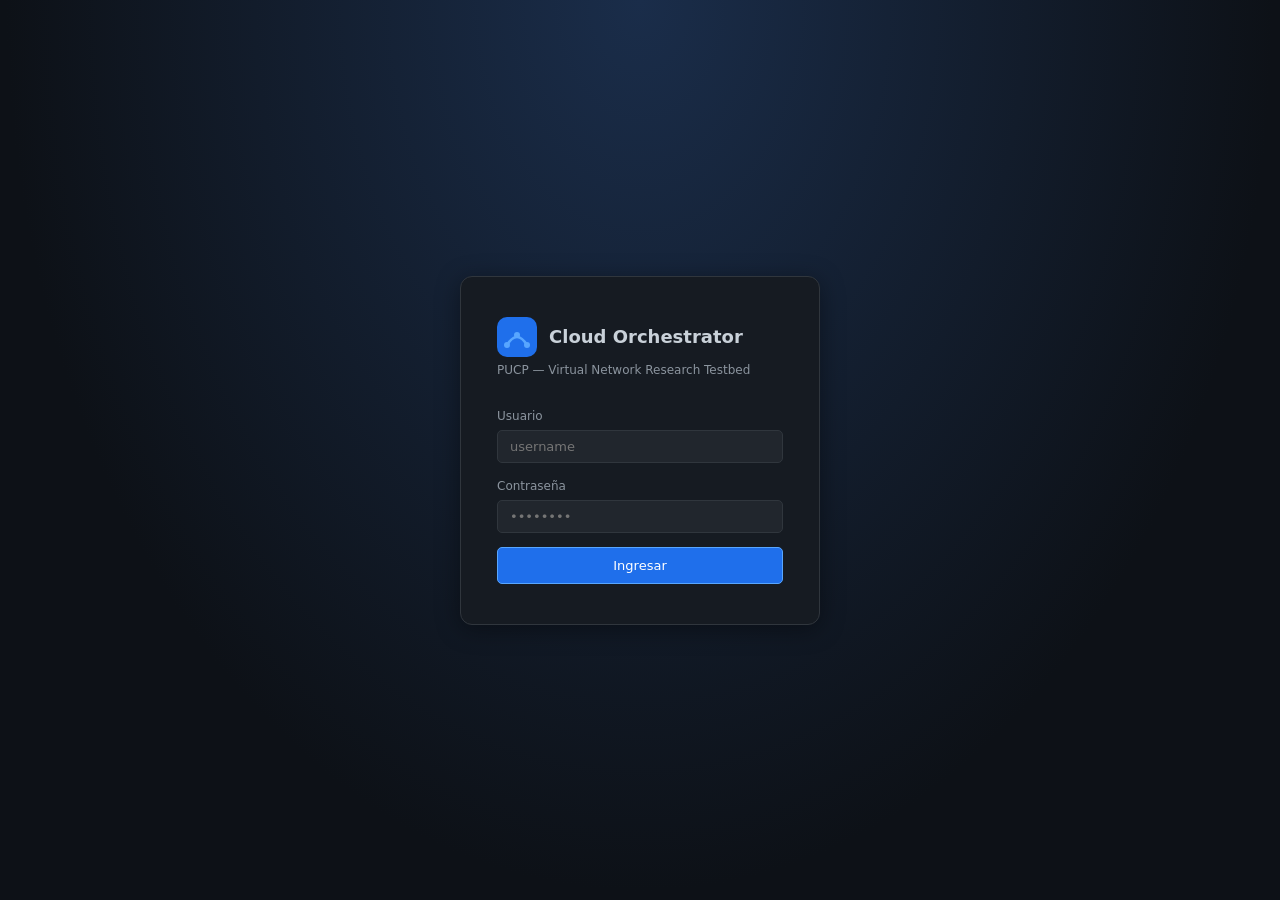
<file: frontend/index.html>
<!DOCTYPE html>
<html lang="es">
<head>
  <meta charset="UTF-8" />
  <meta name="viewport" content="width=device-width, initial-scale=1.0" />
  <title>PUCP Cloud Orchestrator</title>
  <link rel="stylesheet" href="style.css" />
</head>
<body>

  <!-- ── LOGIN ─────────────────────────────────────────────── -->
  <div id="login-page">
    <div class="login-card">
      <div class="login-logo">
        <svg width="40" height="40" viewBox="0 0 40 40" fill="none">
          <rect width="40" height="40" rx="10" fill="#1f6feb"/>
          <path d="M10 28 Q20 12 30 28" stroke="#58a6ff" stroke-width="2.5" fill="none" stroke-linecap="round"/>
          <circle cx="10" cy="28" r="3" fill="#58a6ff"/>
          <circle cx="20" cy="18" r="3" fill="#58a6ff"/>
          <circle cx="30" cy="28" r="3" fill="#58a6ff"/>
        </svg>
        <span>Cloud Orchestrator</span>
      </div>
      <p class="login-subtitle">PUCP — Virtual Network Research Testbed</p>
      <form id="login-form">
        <div class="field">
          <label>Usuario</label>
          <input type="text" id="inp-username" placeholder="username" autocomplete="username" required />
        </div>
        <div class="field">
          <label>Contraseña</label>
          <input type="password" id="inp-password" placeholder="••••••••" autocomplete="current-password" required />
        </div>
        <button type="submit" class="btn btn-primary btn-full" id="btn-login">Ingresar</button>
        <p id="login-error" class="error-msg hidden"></p>
      </form>
    </div>
  </div>

  <!-- ── APP SHELL ─────────────────────────────────────────── -->
  <div id="app" class="hidden">

    <aside class="sidebar">
      <div class="sidebar-brand">
        <svg width="24" height="24" viewBox="0 0 40 40" fill="none">
          <path d="M10 28 Q20 12 30 28" stroke="#58a6ff" stroke-width="2.5" fill="none" stroke-linecap="round"/>
          <circle cx="10" cy="28" r="3" fill="#58a6ff"/>
          <circle cx="20" cy="18" r="3" fill="#58a6ff"/>
          <circle cx="30" cy="28" r="3" fill="#58a6ff"/>
        </svg>
        <span>Cloud Orchestrator</span>
      </div>

      <nav id="sidebar-nav" class="sidebar-nav"></nav>

      <div class="sidebar-footer">
        <div class="user-chip">
          <div class="user-avatar" id="user-avatar">?</div>
          <div class="user-info">
            <span class="user-name" id="user-name">—</span>
            <span class="role-badge" id="user-role-badge">—</span>
          </div>
        </div>
        <button class="btn-icon" id="btn-logout" title="Cerrar sesión">
          <svg width="18" height="18" viewBox="0 0 24 24" fill="none" stroke="currentColor" stroke-width="2">
            <path d="M9 21H5a2 2 0 0 1-2-2V5a2 2 0 0 1 2-2h4"/>
            <polyline points="16 17 21 12 16 7"/>
            <line x1="21" y1="12" x2="9" y2="12"/>
          </svg>
        </button>
      </div>
    </aside>

    <div class="main-wrapper">
      <header class="topbar">
        <h1 id="topbar-title">Dashboard</h1>
      </header>
      <main id="content" class="content"></main>
    </div>

  </div>

  <!-- ── MODAL ─────────────────────────────────────────────── -->
  <div id="modal-overlay" class="modal-overlay hidden">
    <div class="modal">
      <div class="modal-header">
        <h3 id="modal-title">Modal</h3>
        <button class="btn-icon" id="btn-modal-close">
          <svg width="18" height="18" viewBox="0 0 24 24" fill="none" stroke="currentColor" stroke-width="2">
            <line x1="18" y1="6" x2="6" y2="18"/><line x1="6" y1="6" x2="18" y2="18"/>
          </svg>
        </button>
      </div>
      <div id="modal-body" class="modal-body"></div>
    </div>
  </div>

  <!-- ── TOAST ─────────────────────────────────────────────── -->
  <div id="toast-container"></div>

  <!-- Módulos (scripts clásicos: comparten el ámbito global, el orden importa) -->
  <script src="js/api.js"></script>
  <script src="js/ui.js"></script>
  <script src="js/nav.js"></script>
  <script src="js/views/overview.js"></script>
  <script src="js/views/slices.js"></script>
  <script src="js/views/designer.js"></script>
  <script src="js/views/images.js"></script>
  <script src="js/views/infra.js"></script>
  <script src="js/views/networking.js"></script>
  <script src="js/views/users.js"></script>
  <script src="js/main.js"></script>
</body>
</html>
</file>
<file: frontend/style.css>
/* ── Variables ─────────────────────────────────────────────── */
:root {
  --bg:           #0d1117;
  --surface:      #161b22;
  --card:         #21262d;
  --card-hover:   #2d333b;
  --border:       #30363d;
  --primary:      #58a6ff;
  --primary-dark: #1f6feb;
  --primary-bg:   #1a2d4a;
  --success:      #3fb950;
  --success-bg:   #0f2a18;
  --warning:      #d29922;
  --warning-bg:   #2d1e00;
  --danger:       #f85149;
  --danger-bg:    #2d0f0f;
  --purple:       #bc8cff;
  --text:         #c9d1d9;
  --text-muted:   #8b949e;
  --text-dim:     #484f58;
  --sidebar-w:    220px;
  --radius:       8px;
  --radius-sm:    5px;
  --shadow:       0 4px 24px rgba(0,0,0,.4);
  --font: -apple-system, BlinkMacSystemFont, 'Segoe UI', system-ui, sans-serif;
}

/* ── Reset ──────────────────────────────────────────────────── */
*, *::before, *::after { box-sizing: border-box; margin: 0; padding: 0; }
html, body { height: 100%; }
body { font-family: var(--font); background: var(--bg); color: var(--text); font-size: 14px; line-height: 1.5; }
a { color: var(--primary); text-decoration: none; }
button { font-family: inherit; cursor: pointer; }
input, textarea, select { font-family: inherit; }

/* ── Utilities ──────────────────────────────────────────────── */
.hidden { display: none !important; }
.flex { display: flex; }
.flex-col { flex-direction: column; }
.gap-1 { gap: 8px; }
.gap-2 { gap: 16px; }
.items-center { align-items: center; }
.justify-between { justify-content: space-between; }
.w-full { width: 100%; }
.mt-1 { margin-top: 8px; }
.mt-2 { margin-top: 16px; }
.mt-3 { margin-top: 24px; }
.text-muted { color: var(--text-muted); }
.text-sm { font-size: 12px; }
.text-xs { font-size: 11px; }
.mono { font-family: 'SFMono-Regular', Consolas, 'Liberation Mono', monospace; font-size: 12px; }

/* ── Login ──────────────────────────────────────────────────── */
#login-page {
  min-height: 100vh;
  display: flex;
  align-items: center;
  justify-content: center;
  background: radial-gradient(ellipse at 50% 0%, #1a2d4a 0%, var(--bg) 70%);
}

.login-card {
  background: var(--surface);
  border: 1px solid var(--border);
  border-radius: 12px;
  padding: 40px 36px;
  width: 360px;
  box-shadow: var(--shadow);
}

.login-logo {
  display: flex;
  align-items: center;
  gap: 12px;
  font-size: 18px;
  font-weight: 600;
  color: var(--text);
  margin-bottom: 4px;
}

.login-subtitle {
  color: var(--text-muted);
  font-size: 12px;
  margin-bottom: 28px;
}

/* ── Fields ─────────────────────────────────────────────────── */
.field { margin-bottom: 14px; }
.field label { display: block; font-size: 12px; font-weight: 500; color: var(--text-muted); margin-bottom: 5px; }
.field input, .field select, .field textarea {
  width: 100%;
  background: var(--card);
  border: 1px solid var(--border);
  border-radius: var(--radius-sm);
  color: var(--text);
  padding: 8px 12px;
  font-size: 13px;
  transition: border-color .15s;
  outline: none;
}
.field input:focus, .field select:focus, .field textarea:focus {
  border-color: var(--primary);
  box-shadow: 0 0 0 3px rgba(88,166,255,.15);
}
.field textarea { resize: vertical; min-height: 80px; }
.field select option { background: var(--card); }

/* ── Buttons ─────────────────────────────────────────────────── */
.btn {
  display: inline-flex;
  align-items: center;
  gap: 6px;
  padding: 7px 14px;
  border-radius: var(--radius-sm);
  font-size: 13px;
  font-weight: 500;
  border: 1px solid transparent;
  transition: all .15s;
  white-space: nowrap;
}
.btn-primary { background: var(--primary-dark); color: #fff; border-color: var(--primary); }
.btn-primary:hover { background: var(--primary); }
.btn-success { background: var(--success-bg); color: var(--success); border-color: var(--success); }
.btn-success:hover { background: var(--success); color: #0d1117; }
.btn-danger  { background: var(--danger-bg);  color: var(--danger);  border-color: var(--danger); }
.btn-danger:hover  { background: var(--danger);  color: #fff; }
.btn-ghost { background: transparent; color: var(--text); border-color: var(--border); }
.btn-ghost:hover { background: var(--card-hover); }
.btn-full { width: 100%; justify-content: center; padding: 10px; }
.btn-sm { padding: 4px 10px; font-size: 12px; }
.btn:disabled { opacity: .5; pointer-events: none; }

.btn-icon {
  background: transparent;
  border: none;
  color: var(--text-muted);
  padding: 4px;
  border-radius: var(--radius-sm);
  display: inline-flex;
  align-items: center;
  transition: color .15s, background .15s;
}
.btn-icon:hover { color: var(--text); background: var(--card-hover); }

/* ── Sidebar ─────────────────────────────────────────────────── */
#app {
  display: flex;
  height: 100vh;
  overflow: hidden;
}

.sidebar {
  width: var(--sidebar-w);
  flex-shrink: 0;
  background: var(--surface);
  border-right: 1px solid var(--border);
  display: flex;
  flex-direction: column;
  height: 100vh;
}

.sidebar-brand {
  display: flex;
  align-items: center;
  gap: 10px;
  padding: 16px 18px;
  font-size: 13px;
  font-weight: 600;
  color: var(--text);
  border-bottom: 1px solid var(--border);
}

.sidebar-nav { flex: 1; padding: 10px 8px; overflow-y: auto; }

.nav-section { margin-bottom: 20px; }
.nav-section-label {
  font-size: 10px;
  font-weight: 600;
  text-transform: uppercase;
  letter-spacing: .08em;
  color: var(--text-dim);
  padding: 6px 10px 4px;
}

.nav-item {
  display: flex;
  align-items: center;
  gap: 10px;
  padding: 7px 10px;
  border-radius: var(--radius-sm);
  color: var(--text-muted);
  font-size: 13px;
  cursor: pointer;
  transition: all .12s;
  border: none;
  background: transparent;
  width: 100%;
  text-align: left;
}
.nav-item:hover { background: var(--card); color: var(--text); }
.nav-item.active { background: var(--primary-bg); color: var(--primary); }
.nav-item svg { flex-shrink: 0; opacity: .7; }
.nav-item.active svg { opacity: 1; }

.sidebar-footer {
  padding: 12px;
  border-top: 1px solid var(--border);
  display: flex;
  align-items: center;
  gap: 8px;
}

.user-chip { display: flex; align-items: center; gap: 8px; flex: 1; min-width: 0; }
.user-avatar {
  width: 30px; height: 30px;
  border-radius: 50%;
  background: var(--primary-dark);
  color: #fff;
  font-size: 12px;
  font-weight: 600;
  display: flex;
  align-items: center;
  justify-content: center;
  flex-shrink: 0;
}
.user-info { display: flex; flex-direction: column; min-width: 0; }
.user-name { font-size: 12px; font-weight: 500; color: var(--text); white-space: nowrap; overflow: hidden; text-overflow: ellipsis; }

/* ── Main ────────────────────────────────────────────────────── */
.main-wrapper { flex: 1; display: flex; flex-direction: column; overflow: hidden; }

.topbar {
  height: 52px;
  padding: 0 24px;
  border-bottom: 1px solid var(--border);
  display: flex;
  align-items: center;
  background: var(--surface);
  flex-shrink: 0;
}
.topbar h1 { font-size: 16px; font-weight: 600; color: var(--text); }

.content { flex: 1; overflow-y: auto; padding: 24px; }

/* ── Cards ───────────────────────────────────────────────────── */
.card {
  background: var(--card);
  border: 1px solid var(--border);
  border-radius: var(--radius);
  padding: 20px;
  margin-bottom: 16px;
}
.card-title {
  font-size: 14px;
  font-weight: 600;
  color: var(--text);
  margin-bottom: 16px;
  display: flex;
  align-items: center;
  justify-content: space-between;
}

.grid-stats {
  display: grid;
  grid-template-columns: repeat(auto-fill, minmax(180px, 1fr));
  gap: 14px;
  margin-bottom: 24px;
}

.stat-card {
  background: var(--card);
  border: 1px solid var(--border);
  border-radius: var(--radius);
  padding: 18px 20px;
}
.stat-card .stat-value { font-size: 28px; font-weight: 700; color: var(--text); }
.stat-card .stat-label { font-size: 12px; color: var(--text-muted); margin-top: 2px; }

/* ── Table ───────────────────────────────────────────────────── */
.table-wrap { overflow-x: auto; }
table { width: 100%; border-collapse: collapse; }
thead th {
  text-align: left;
  padding: 8px 12px;
  font-size: 11px;
  font-weight: 600;
  text-transform: uppercase;
  letter-spacing: .06em;
  color: var(--text-muted);
  border-bottom: 1px solid var(--border);
}
tbody tr { border-bottom: 1px solid var(--border); transition: background .1s; }
tbody tr:last-child { border-bottom: none; }
tbody tr:hover { background: var(--card-hover); }
tbody td { padding: 10px 12px; font-size: 13px; color: var(--text); }

/* ── Badges ──────────────────────────────────────────────────── */
.badge {
  display: inline-flex;
  align-items: center;
  padding: 2px 8px;
  border-radius: 20px;
  font-size: 11px;
  font-weight: 600;
  white-space: nowrap;
}
.badge-active    { background: var(--success-bg); color: var(--success); }
.badge-pending   { background: var(--warning-bg); color: var(--warning); }
.badge-failed    { background: var(--danger-bg);  color: var(--danger);  }
.badge-info      { background: var(--primary-bg); color: var(--primary); }
.badge-purple    { background: #2d1f47; color: var(--purple); }

.role-badge {
  font-size: 10px;
  font-weight: 600;
  padding: 1px 6px;
  border-radius: 4px;
  background: var(--primary-bg);
  color: var(--primary);
}
.role-badge.SLICE_ADMIN  { background: #1f2d1f; color: var(--success); }
.role-badge.SYSTEM_ADMIN { background: #2d1f47; color: var(--purple); }

/* ── Code block ─────────────────────────────────────────────── */
.code-block {
  background: #010409;
  border: 1px solid var(--border);
  border-radius: var(--radius-sm);
  padding: 14px 16px;
  overflow-x: auto;
}
.code-block pre { font-family: 'SFMono-Regular', Consolas, monospace; font-size: 12px; color: #79c0ff; line-height: 1.7; white-space: pre; }

/* ── VM Builder (create slice form) ─────────────────────────── */
.vm-item, .net-item {
  background: var(--surface);
  border: 1px solid var(--border);
  border-radius: var(--radius-sm);
  padding: 14px;
  margin-bottom: 10px;
}
.vm-item-header { display: flex; justify-content: space-between; align-items: center; margin-bottom: 10px; }
.vm-item-header span { font-size: 12px; font-weight: 600; color: var(--primary); }
.field-row { display: grid; grid-template-columns: 1fr 1fr; gap: 10px; }
.iface-row {
  display: flex;
  gap: 8px;
  align-items: center;
  background: var(--bg);
  border: 1px solid var(--border);
  border-radius: var(--radius-sm);
  padding: 6px 10px;
  margin-top: 6px;
  font-size: 12px;
}
.iface-row select, .iface-row input {
  background: transparent;
  border: none;
  color: var(--text);
  flex: 1;
  outline: none;
  font-size: 12px;
}

/* ── Networking detail ───────────────────────────────────────── */
.net-plan-row {
  display: flex;
  align-items: center;
  gap: 10px;
  padding: 8px 12px;
  border-bottom: 1px solid var(--border);
  font-size: 12px;
}
.net-plan-row:last-child { border-bottom: none; }
.tag { display: inline-block; padding: 1px 6px; border-radius: 4px; font-size: 11px; font-weight: 600; margin-right: 4px; }
.tag-inner { background: #1a2d4a; color: var(--primary); }
.tag-slice { background: #2d1f47; color: var(--purple); }
.tag-local { background: var(--success-bg); color: var(--success); }
.tag-remote { background: var(--warning-bg); color: var(--warning); }

.worker-block { margin-bottom: 14px; }
.worker-block-title {
  font-size: 11px;
  font-weight: 600;
  color: var(--text-muted);
  text-transform: uppercase;
  letter-spacing: .06em;
  margin-bottom: 6px;
}

/* ── Security rules ──────────────────────────────────────────── */
.rule-form { display: grid; grid-template-columns: repeat(auto-fill, minmax(140px, 1fr)); gap: 10px; align-items: end; }

/* ── Modal ───────────────────────────────────────────────────── */
.modal-overlay {
  position: fixed;
  inset: 0;
  background: rgba(0,0,0,.6);
  display: flex;
  align-items: center;
  justify-content: center;
  z-index: 100;
  backdrop-filter: blur(2px);
}

.modal {
  background: var(--surface);
  border: 1px solid var(--border);
  border-radius: var(--radius);
  width: 680px;
  max-width: 95vw;
  max-height: 88vh;
  display: flex;
  flex-direction: column;
  box-shadow: var(--shadow);
}
.modal-header {
  display: flex;
  justify-content: space-between;
  align-items: center;
  padding: 18px 20px;
  border-bottom: 1px solid var(--border);
}
.modal-header h3 { font-size: 15px; font-weight: 600; }
.modal-body { padding: 20px; overflow-y: auto; flex: 1; }

/* ── Toast ───────────────────────────────────────────────────── */
#toast-container {
  position: fixed;
  bottom: 24px;
  right: 24px;
  display: flex;
  flex-direction: column;
  gap: 8px;
  z-index: 200;
}
.toast {
  background: var(--card);
  border: 1px solid var(--border);
  border-radius: var(--radius-sm);
  padding: 10px 16px;
  font-size: 13px;
  color: var(--text);
  box-shadow: var(--shadow);
  animation: slide-in .2s ease;
  display: flex;
  align-items: center;
  gap: 8px;
  min-width: 220px;
}
.toast.success { border-color: var(--success); }
.toast.error   { border-color: var(--danger);  }
.toast-dot { width: 8px; height: 8px; border-radius: 50%; flex-shrink: 0; }
.toast.success .toast-dot { background: var(--success); }
.toast.error   .toast-dot { background: var(--danger); }
.toast.info    .toast-dot { background: var(--primary); }

@keyframes slide-in {
  from { opacity: 0; transform: translateX(20px); }
  to   { opacity: 1; transform: translateX(0); }
}

/* ── Error msg ───────────────────────────────────────────────── */
.error-msg { color: var(--danger); font-size: 12px; margin-top: 8px; text-align: center; }

/* ── Empty state ─────────────────────────────────────────────── */
.empty-state {
  text-align: center;
  padding: 48px 24px;
  color: var(--text-muted);
}
.empty-state .empty-icon { font-size: 36px; margin-bottom: 12px; }
.empty-state p { font-size: 13px; }

/* ── Divider ─────────────────────────────────────────────────── */
.divider { height: 1px; background: var(--border); margin: 16px 0; }

/* ── Scrollbar ───────────────────────────────────────────────── */
::-webkit-scrollbar { width: 6px; height: 6px; }
::-webkit-scrollbar-track { background: transparent; }
::-webkit-scrollbar-thumb { background: var(--border); border-radius: 3px; }
::-webkit-scrollbar-thumb:hover { background: var(--text-dim); }
</file>
